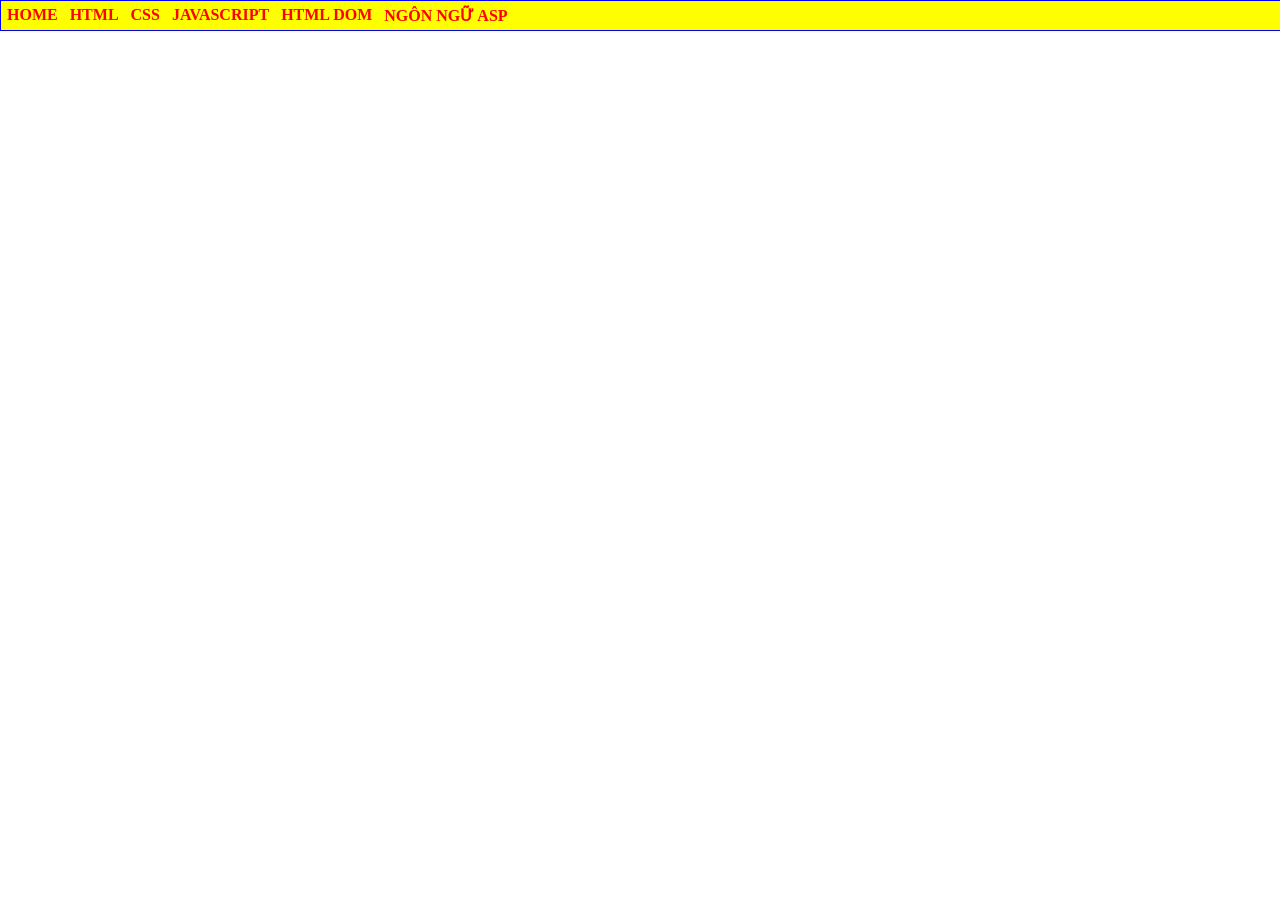
<file: HOME.HTML>
<html>
    <head>
        <title>Huỳnh Châu Như Huyền  - K244161785</title>
        <style type="text/css">
            @import url(CSS/main.css);
        </style>
    </head>
    <body>
        <div id="container">  
            <ul>
                <li> <a href="#">HOME</a></li>
                <li> <a href="#">HTML</a></li>
                <li> 
                    <a href="#">CSS</a>
                    <ul>
                        <li> <a href="#">CSS CĂN BẢN</a></li>
                        <li> <a href="#">GIAO DIỆN VỚI CSS</a></li>
                        <li> <a href="#">CSS NÂNG CAO</a></li>
                    </ul>
                </li>
                <li> 
                    <a href="#">JAVASCRIPT</a>
                    <ul>
                        <li> <a href="#">LESSON 01</a></li>
                        <li> <a href="#">LESSON 02</a></li>
                        <li> <a href="#">LESSON 03</a></li>
                    </ul>
                </li>
                <li> <a href="#">HTML DOM</a></li>
                <li> <a href="#">NGÔN NGỮ ASP</a></li>
            </ul>
        </div>

    </body>
</html>
</file>
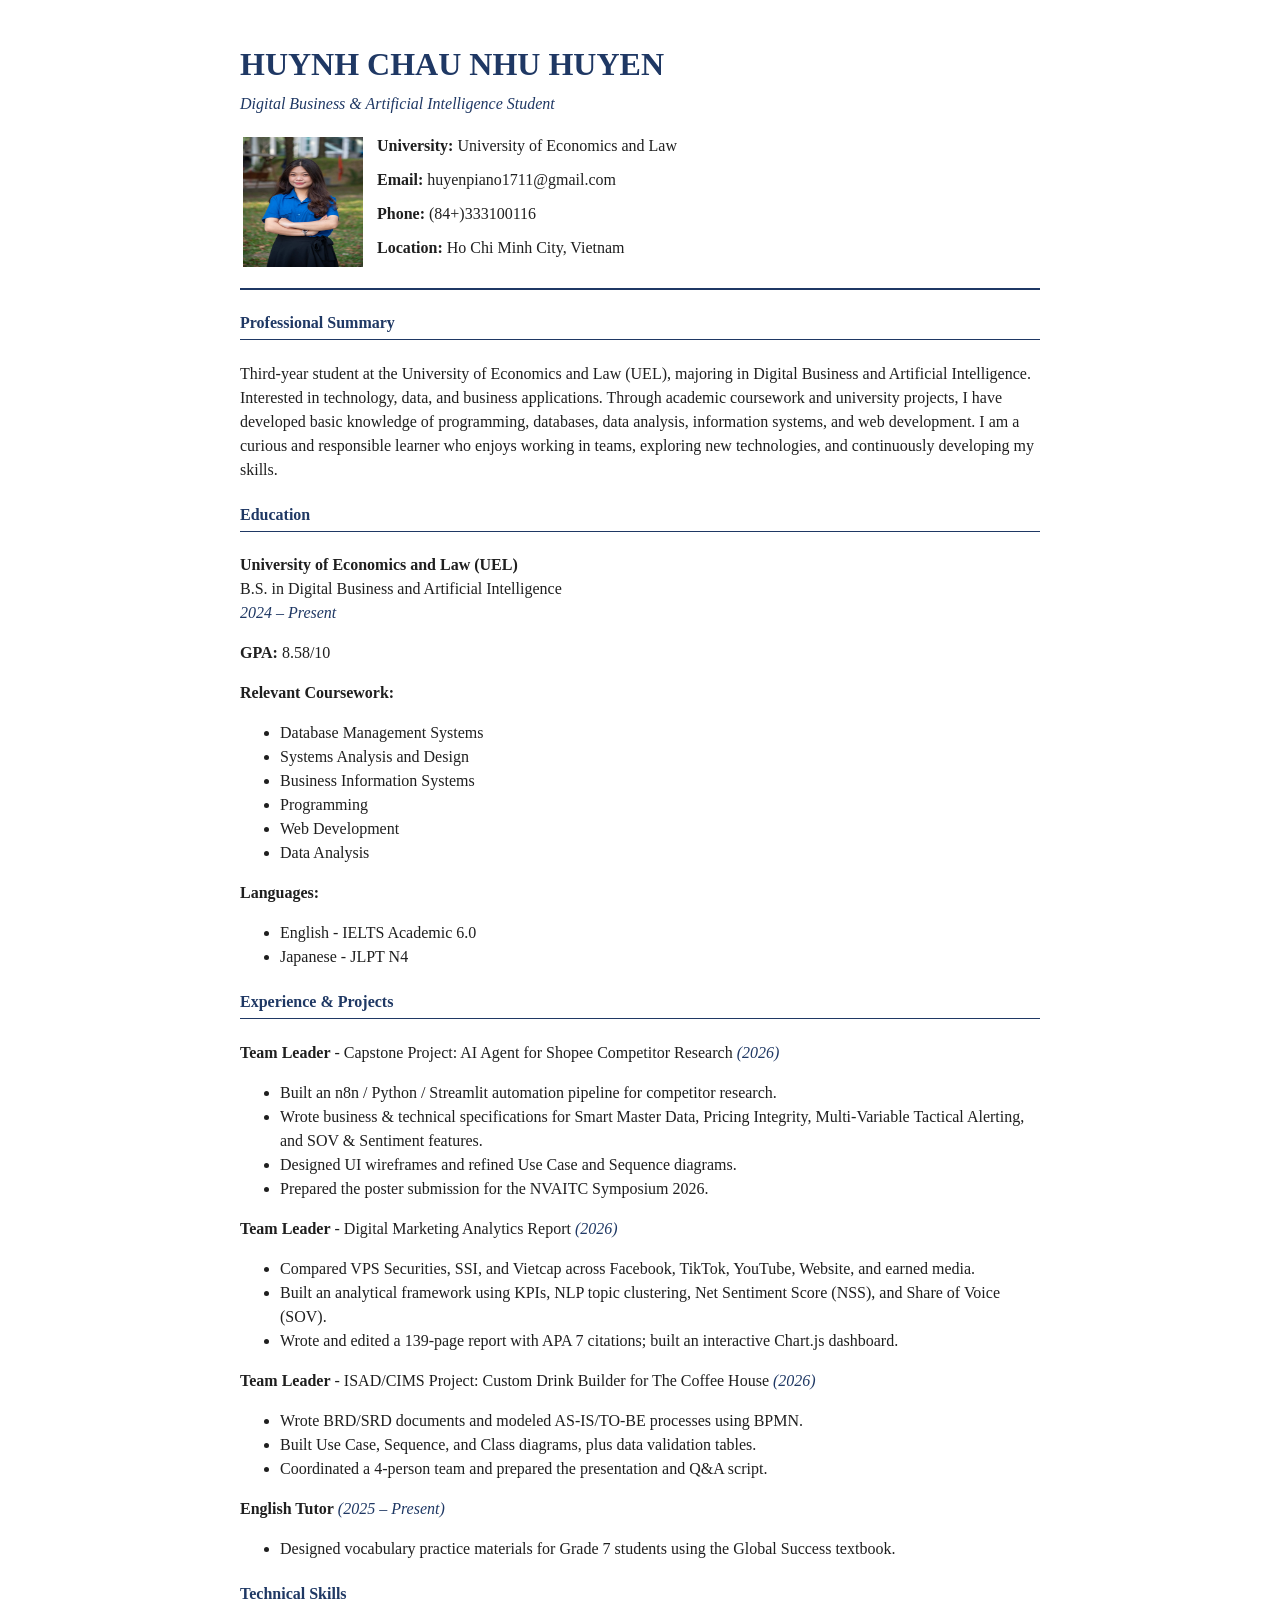
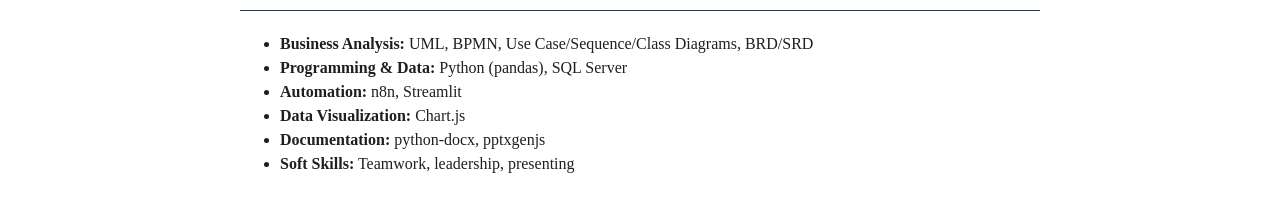
<file: CV/cv.html>
</html>

<html>
<head>
  <title>MY CV</title>
</head>
<body style="font-family: Times New Roman; color:#1f1f1f; max-width:800px; margin:40px auto; line-height:1.5;">

  <h1 style="color:#1f3864; margin-bottom:4px;">HUYNH CHAU NHU HUYEN</h1>
  <p style="color:#1f3864; font-style:italic; margin:0 0 18px;">Digital Business &amp; Artificial Intelligence Student</p>

  <table style="width:100%;">
    <tr>
      <td valign="top" style="width:130px;">
        <img src="anhcv.jpg" alt="Không thấy hình" height="130" width="120" />
      </td>
      <td valign="top">
        <p><b>University:</b> University of Economics and Law</p>
        <p><b>Email:</b> huyenpiano1711@gmail.com</p>
        <p><b>Phone:</b> (84+)333100116</p>
        <p><b>Location:</b> Ho Chi Minh City, Vietnam</p>
      </td>
    </tr>
  </table>

  <hr style="border:none; border-top:2px solid #1f3864; margin:18px 0;" />

  <h4 style="color:#1f3864; border-bottom:1px solid #1f3864; padding-bottom:4px;">Professional Summary</h4>
  <p>
    Third-year student at the University of Economics and Law (UEL), majoring in Digital Business
    and Artificial Intelligence. Interested in technology, data, and business applications. Through
    academic coursework and university projects, I have developed basic knowledge of programming,
    databases, data analysis, information systems, and web development. I am a curious and
    responsible learner who enjoys working in teams, exploring new technologies, and continuously
    developing my skills.
  </p>

  <h4 style="color:#1f3864; border-bottom:1px solid #1f3864; padding-bottom:4px;">Education</h4>
  <p>
    <b>University of Economics and Law (UEL)</b><br />
    B.S. in Digital Business and Artificial Intelligence<br />
    <span style="color:#1f3864; font-style:italic;">2024 – Present</span>
  </p>
  <p><b>GPA:</b> 8.58/10</p>
  <p><b>Relevant Coursework:</b></p>
  <ul>
    <li>Database Management Systems</li>
    <li>Systems Analysis and Design</li>
    <li>Business Information Systems</li>
    <li>Programming</li>
    <li>Web Development</li>
    <li>Data Analysis</li>
  </ul>
  <p><b>Languages:</b></p>
  <ul>
    <li>English - IELTS Academic 6.0</li>
    <li>Japanese - JLPT N4</li>
  </ul>

  <h4 style="color:#1f3864; border-bottom:1px solid #1f3864; padding-bottom:4px;">Experience &amp; Projects</h4>

  <p>
    <b>Team Leader</b> - Capstone Project: AI Agent for Shopee Competitor Research
    <span style="color:#1f3864; font-style:italic;"> (2026)</span>
  </p>
  <ul>
    <li>Built an n8n / Python / Streamlit automation pipeline for competitor research.</li>
    <li>Wrote business &amp; technical specifications for Smart Master Data, Pricing Integrity, Multi-Variable Tactical Alerting, and SOV &amp; Sentiment features.</li>
    <li>Designed UI wireframes and refined Use Case and Sequence diagrams.</li>
    <li>Prepared the poster submission for the NVAITC Symposium 2026.</li>
  </ul>

  <p>
    <b>Team Leader</b> - Digital Marketing Analytics Report
    <span style="color:#1f3864; font-style:italic;"> (2026)</span>
  </p>
  <ul>
    <li>Compared VPS Securities, SSI, and Vietcap across Facebook, TikTok, YouTube, Website, and earned media.</li>
    <li>Built an analytical framework using KPIs, NLP topic clustering, Net Sentiment Score (NSS), and Share of Voice (SOV).</li>
    <li>Wrote and edited a 139-page report with APA 7 citations; built an interactive Chart.js dashboard.</li>
  </ul>

  <p>
    <b>Team Leader</b> - ISAD/CIMS Project: Custom Drink Builder for The Coffee House
    <span style="color:#1f3864; font-style:italic;"> (2026)</span>
  </p>
  <ul>
    <li>Wrote BRD/SRD documents and modeled AS-IS/TO-BE processes using BPMN.</li>
    <li>Built Use Case, Sequence, and Class diagrams, plus data validation tables.</li>
    <li>Coordinated a 4-person team and prepared the presentation and Q&amp;A script.</li>
  </ul>

  <p>
    <b>English Tutor</b>
    <span style="color:#1f3864; font-style:italic;"> (2025 – Present)</span>
  </p>
  <ul>
    <li>Designed vocabulary practice materials for Grade 7 students using the Global Success textbook.</li>
  </ul>

  <h4 style="color:#1f3864; border-bottom:1px solid #1f3864; padding-bottom:4px;">Technical Skills</h4>
  <ul>
    <li><b>Business Analysis:</b> UML, BPMN, Use Case/Sequence/Class Diagrams, BRD/SRD</li>
    <li><b>Programming &amp; Data:</b> Python (pandas), SQL Server</li>
    <li><b>Automation:</b> n8n, Streamlit</li>
    <li><b>Data Visualization:</b> Chart.js</li>
    <li><b>Documentation:</b> python-docx, pptxgenjs</li>
    <li><b>Soft Skills:</b> Teamwork, leadership, presenting</li>
  </ul>

</body>
</html>
</file>
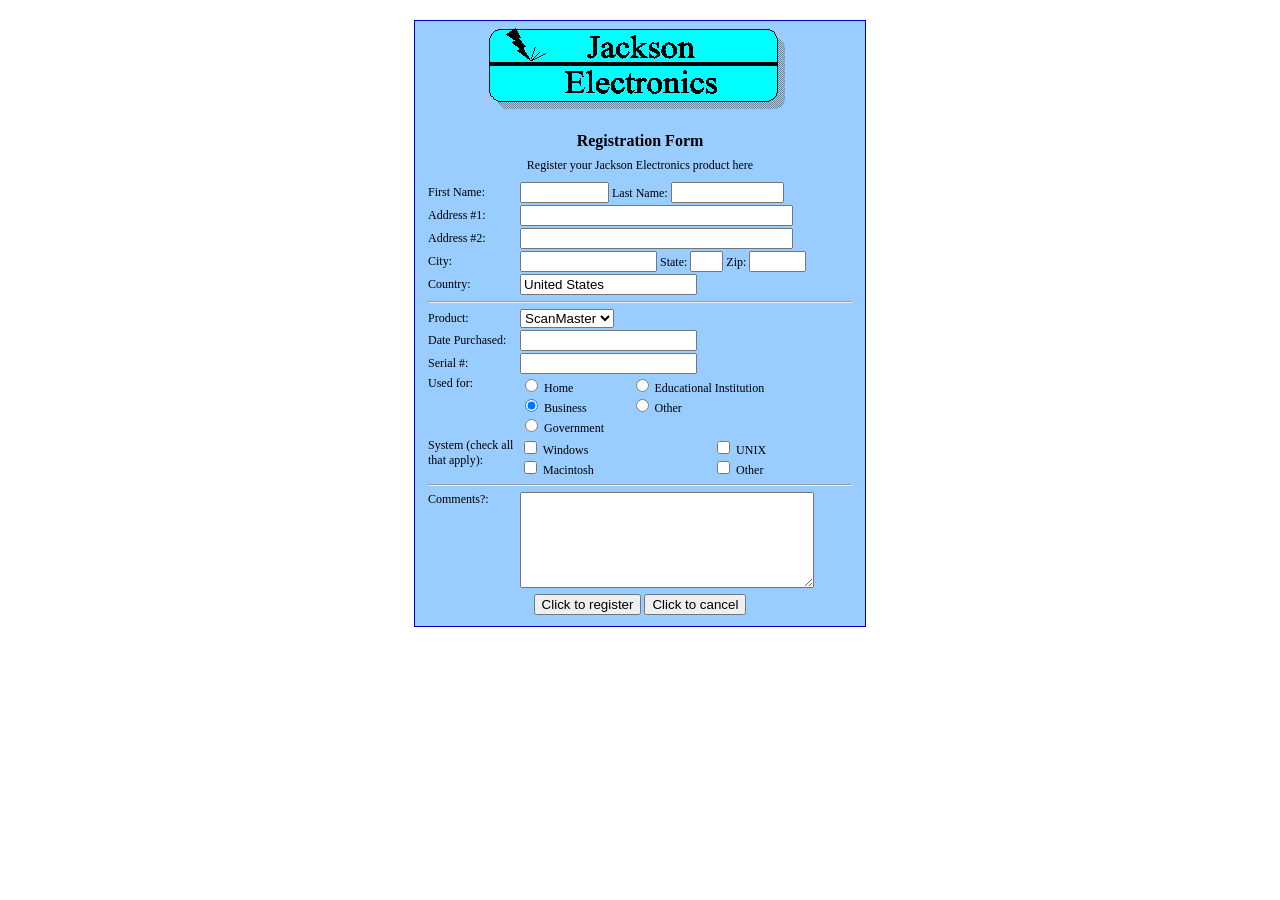
<file: Ex48/Register.html>
<!DOCTYPE html>
<html>
<head>
    <meta charset="UTF-8">
    <title>Register</title>
    <style type="text/css">
        body {
            background-color: #FFFFFF;
            margin: 0;
        }
        #khung {
            width: 450px;
            margin: 20px auto;
            background-color: #99CCFF;
            border: 1px solid #0000CC;
            font-size: 12px;
        }
        #noidung {
            padding: 5px 12px 10px 12px;
        }
        #khung h3 {
            font-size: 16px;
            margin: 12px 0 8px 0;
        }
        #khung p {
            margin: 4px 0 8px 0;
        }
        #khung hr {
            margin: 4px 0;
        }
    </style>
    <script>
        function dangKy() {
            alert("Đăng ký");
        }

        function xoaTrang() {
            var f = document.frmRegister;
            for (var i = 0; i < f.elements.length; i++) {
                var e = f.elements[i];
                if (e.type == "text" || e.type == "textarea") {
                    e.value = "";
                } else if (e.type == "radio" || e.type == "checkbox") {
                    e.checked = false;
                } else if (e.type == "select-one") {
                    e.selectedIndex = 0;
                }
            }
        }
    </script>
</head>
<body>
    <div id="khung">
        <div id="noidung">
            <center>
                <img src="Bai48/hinh/Jackson.gif" alt="Jackson Electronics">

                <h3>Registration Form</h3>
                <p>Register your Jackson Electronics product here</p>
            </center>

            <form name="frmRegister">
                <table cellpadding="1" cellspacing="0" width="100%">
                    <tr>
                        <td width="90">First Name:</td>
                        <td>
                            <input type="text" name="firstname" size="9">
                            Last Name:
                            <input type="text" name="lastname" size="12">
                        </td>
                    </tr>
                    <tr>
                        <td>Address #1:</td>
                        <td><input type="text" name="address1" size="32"></td>
                    </tr>
                    <tr>
                        <td>Address #2:</td>
                        <td><input type="text" name="address2" size="32"></td>
                    </tr>
                    <tr>
                        <td>City:</td>
                        <td>
                            <input type="text" name="city" size="15">
                            State:
                            <input type="text" name="state" size="2">
                            Zip:
                            <input type="text" name="zip" size="5">
                        </td>
                    </tr>
                    <tr>
                        <td>Country:</td>
                        <td><input type="text" name="country" size="20" value="United States"></td>
                    </tr>
                    <tr><td colspan="2"><hr></td></tr>
                    <tr>
                        <td>Product:</td>
                        <td>
                            <select name="product">
                                <option value="ScanMaster" selected>ScanMaster</option>
                                <option value="PhotoPro">PhotoPro</option>
                                <option value="SoundBox">SoundBox</option>
                            </select>
                        </td>
                    </tr>
                    <tr>
                        <td nowrap>Date Purchased:</td>
                        <td><input type="text" name="datepurchased" size="20"></td>
                    </tr>
                    <tr>
                        <td>Serial #:</td>
                        <td><input type="text" name="serial" size="20"></td>
                    </tr>
                    <tr>
                        <td valign="top">Used for:</td>
                        <td>
                            <table cellpadding="0" cellspacing="0" width="100%">
                                <tr>
                                    <td><input type="radio" name="usedfor" value="Home"> Home</td>
                                    <td><input type="radio" name="usedfor" value="Educational"> Educational Institution</td>
                                </tr>
                                <tr>
                                    <td><input type="radio" name="usedfor" value="Business" checked> Business</td>
                                    <td><input type="radio" name="usedfor" value="Other"> Other</td>
                                </tr>
                                <tr>
                                    <td colspan="2"><input type="radio" name="usedfor" value="Government"> Government</td>
                                </tr>
                            </table>
                        </td>
                    </tr>
                    <tr>
                        <td valign="top">System (check all that apply):</td>
                        <td>
                            <table cellpadding="0" cellspacing="0" width="100%">
                                <tr>
                                    <td><input type="checkbox" name="windows"> Windows</td>
                                    <td><input type="checkbox" name="unix"> UNIX</td>
                                </tr>
                                <tr>
                                    <td><input type="checkbox" name="macintosh"> Macintosh</td>
                                    <td><input type="checkbox" name="othersys"> Other</td>
                                </tr>
                            </table>
                        </td>
                    </tr>
                    <tr><td colspan="2"><hr></td></tr>
                    <tr>
                        <td valign="top">Comments?:</td>
                        <td><textarea name="comments" rows="6" cols="34"></textarea></td>
                    </tr>
                    <tr>
                        <td colspan="2" align="center">
                            <input type="button" value="Click to register" onclick="dangKy()">
                            <input type="button" value="Click to cancel" onclick="xoaTrang()">
                        </td>
                    </tr>
                </table>
            </form>
        </div>
    </div>
</body>
</html>
</file>
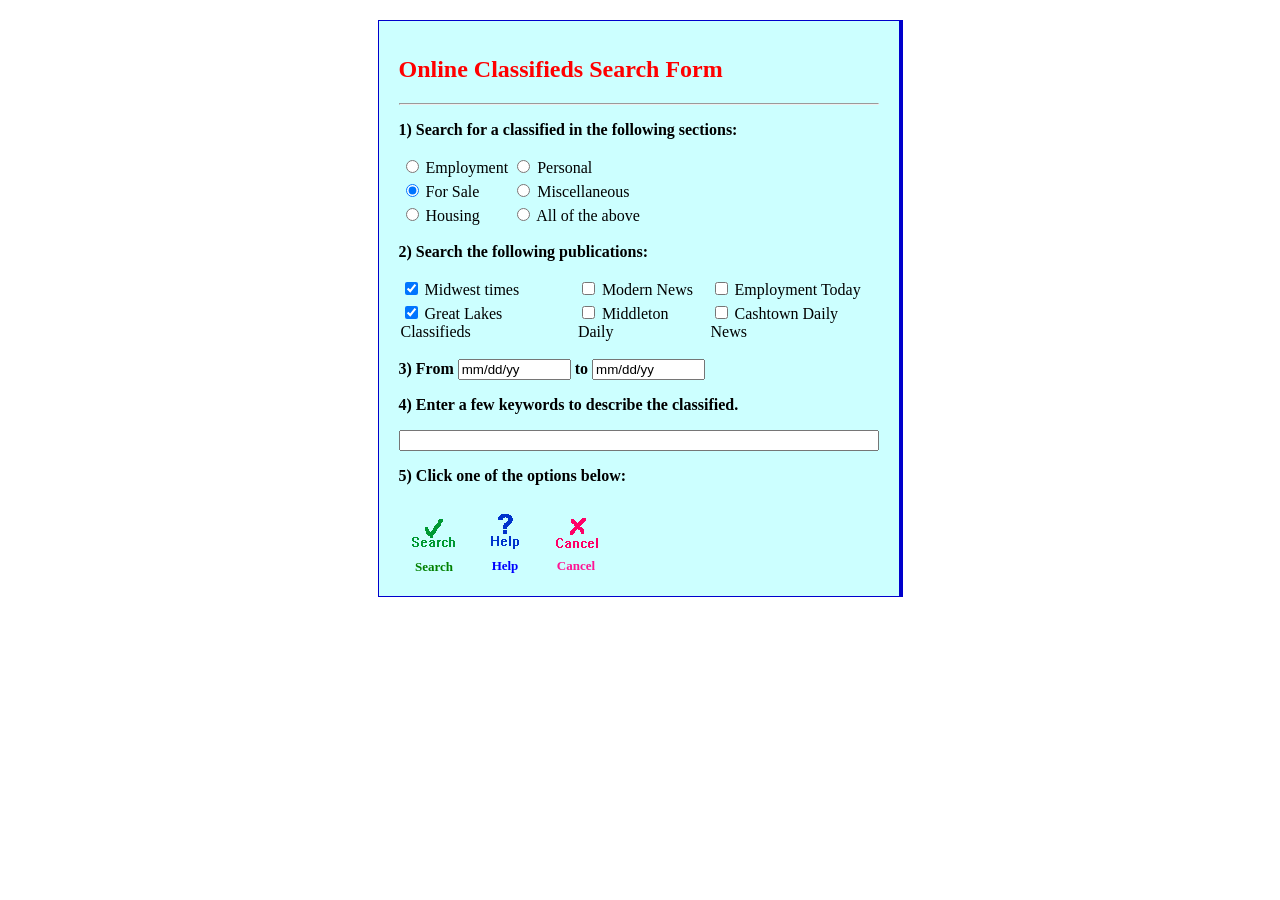
<file: Ex49/Classsifield.html>
<!DOCTYPE html>
<html>
<head>
    <meta charset="UTF-8">
    <title>Online Classifieds Search Form</title>
    <style type="text/css">
        body { background-color: #FFFFFF; margin: 0; }
        #khung {
            width: 480px;
            margin: 20px auto;
            padding: 15px 20px;
            background-color: #CCFFFF;
            border: 1px solid #0000CC;
            border-right: 4px solid #0000CC;
        }
        #khung input.rong { width: 100%; box-sizing: border-box; }
    </style>
    <script>
        function timKiem() {
            alert("Search");
        }

        function troGiup() {
            var w = window.open("", "help", "width=420,height=260");
            w.document.write("<meta charset='UTF-8'><title>Help</title>"
                + "<h3>Hướng dẫn sử dụng</h3><ul>"
                + "<li>Chọn một mục ở phần 1 để tìm theo chuyên mục.</li>"
                + "<li>Tick vào các báo cần tìm ở phần 2.</li>"
                + "<li>Nhập khoảng ngày và từ khóa, rồi bấm Search.</li>"
                + "<li>Bấm Cancel để xóa toàn bộ dữ liệu đã nhập.</li>"
                + "</ul>");
            w.document.close();
        }

        function xoaTrang() {
            var f = document.frmClassified;
            for (var i = 0; i < f.elements.length; i++) {
                var e = f.elements[i];
                if (e.type == "text") {
                    e.value = "";
                } else if (e.type == "radio" || e.type == "checkbox") {
                    e.checked = false;
                }
            }
        }
    </script>
</head>
<body>
    <div id="khung">
        <form name="frmClassified">
            <h2><font color="red">Online Classifieds Search Form</font></h2>
            <hr>

            <p><b>1) Search for a classified in the following sections:</b></p>
            <table cellpadding="2" cellspacing="0">
                <tr>
                    <td><input type="radio" name="section" value="Employment"> Employment</td>
                    <td><input type="radio" name="section" value="Personal"> Personal</td>
                </tr>
                <tr>
                    <td><input type="radio" name="section" value="ForSale" checked> For Sale</td>
                    <td><input type="radio" name="section" value="Miscellaneous"> Miscellaneous</td>
                </tr>
                <tr>
                    <td><input type="radio" name="section" value="Housing"> Housing</td>
                    <td><input type="radio" name="section" value="All"> All of the above</td>
                </tr>
            </table>

            <p><b>2) Search the following publications:</b></p>
            <table cellpadding="2" cellspacing="0">
                <tr>
                    <td><input type="checkbox" name="midwest" checked> Midwest times</td>
                    <td><input type="checkbox" name="modern"> Modern News</td>
                    <td><input type="checkbox" name="employmenttoday"> Employment Today</td>
                </tr>
                <tr>
                    <td><input type="checkbox" name="greatlakes" checked> Great Lakes Classifieds</td>
                    <td><input type="checkbox" name="middleton"> Middleton Daily</td>
                    <td><input type="checkbox" name="cashtown"> Cashtown Daily News</td>
                </tr>
            </table>

            <p><b>3) From</b>
                <input type="text" name="fromdate" size="12" value="mm/dd/yy">
                <b>to</b>
                <input type="text" name="todate" size="12" value="mm/dd/yy">
            </p>

            <p><b>4) Enter a few keywords to describe the classified.</b></p>
            <input type="text" name="keywords" class="rong">

            <p><b>5) Click one of the options below:</b></p>
            <table cellpadding="6" cellspacing="0">
                <tr>
                    <td align="center">
                        <img src="Bai49/Search.gif" alt="Search" onclick="timKiem()" style="cursor:pointer"><br>
                        <font color="green" size="2"><b>Search</b></font>
                    </td>
                    <td align="center">
                        <img src="Bai49/Help.gif" alt="Help" onclick="troGiup()" style="cursor:pointer"><br>
                        <font color="blue" size="2"><b>Help</b></font>
                    </td>
                    <td align="center">
                        <img src="Bai49/Cancel.gif" alt="Cancel" onclick="xoaTrang()" style="cursor:pointer"><br>
                        <font color="deeppink" size="2"><b>Cancel</b></font>
                    </td>
                </tr>
            </table>
        </form>
    </div>
</body>
</html>
</file>
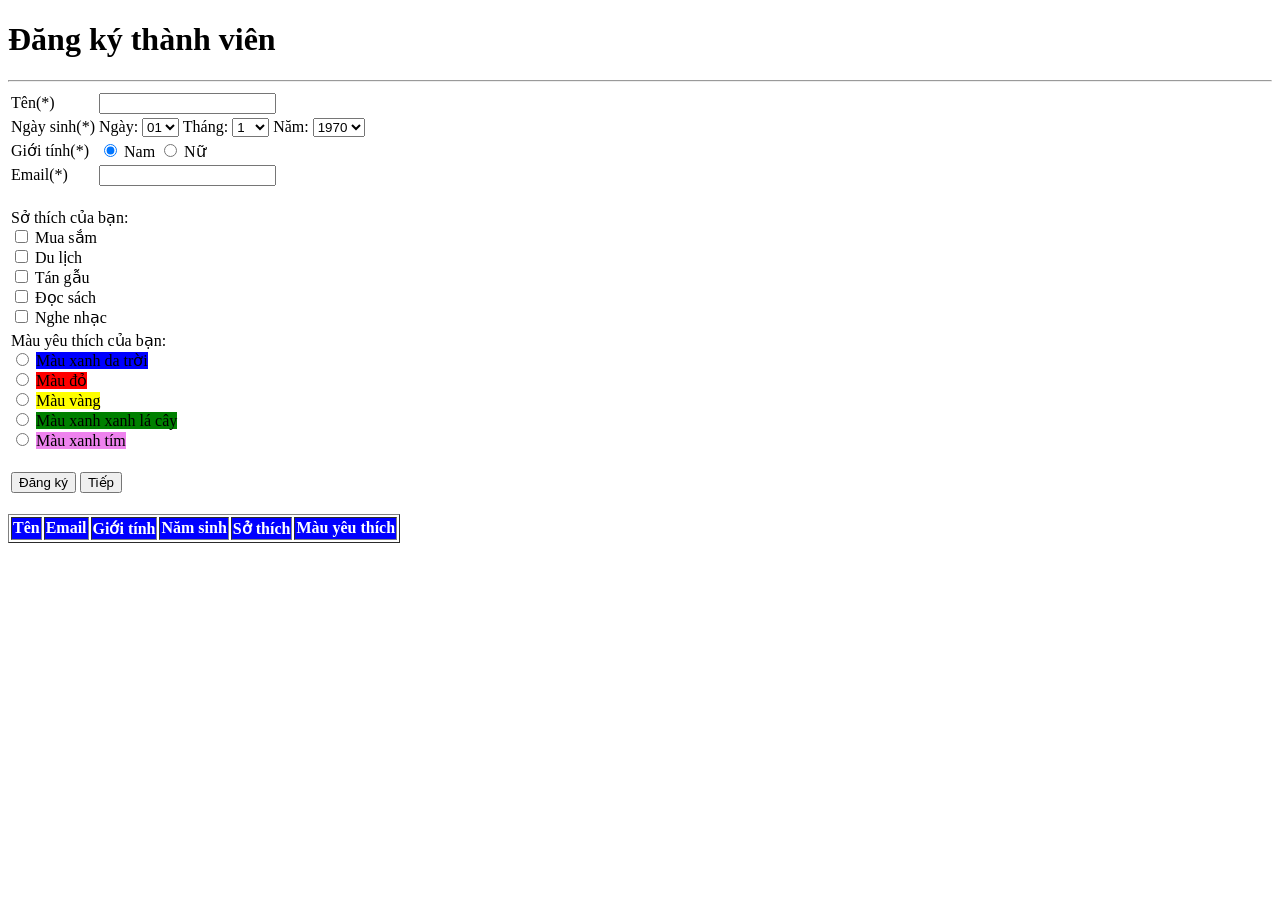
<file: Ex63/main.html>
<!DOCTYPE html>
<html lang="vi">
<head>
    <meta charset="UTF-8">
    <title>Đăng ký thành viên</title>
    <script>
        function napNgayThangNam() {
            var cbNgay = document.getElementById("cbNgay");
            for (var i = 1; i <= 31; i++) {
                var op = document.createElement("option");
                if (i < 10) {
                    op.innerHTML = "0" + i;
                } else {
                    op.innerHTML = i;
                }
                op.value = i;
                cbNgay.appendChild(op);
            }

            var cbThang = document.getElementById("cbThang");
            for (var i = 1; i <= 12; i++) {
                var op = document.createElement("option");
                op.innerHTML = i;
                op.value = i;
                cbThang.appendChild(op);
            }

            var cbNam = document.getElementById("cbNam");
            for (var i = 1970; i <= 2010; i++) {
                var op = document.createElement("option");
                op.innerHTML = i;
                op.value = i;
                cbNam.appendChild(op);
            }
        }

        function taoTd(noiDung) {
            var td = document.createElement("td");
            td.innerHTML = noiDung;
            return td;
        }

        function dangKy() {
            // 1. Lấy và kiểm tra Tên
            var ten = frm.txtTen.value.trim();
            if (ten == "") {
                alert("Tên không được bỏ trống");
                frm.txtTen.focus();
                return;
            }

            // 2. Kiểm tra Email
            var email = frm.txtEmail.value.trim();
            var mau = /^[^\s@]+@[^\s@]+\.[^\s@]+$/;
            if (!mau.test(email)) {
                alert("Email không hợp lệ");
                frm.txtEmail.focus();
                return;
            }

            // 3. Ngày sinh
            var ngaySinh = frm.cbNgay.value + "/" + frm.cbThang.value + "/" + frm.cbNam.value;

            // 4. Giới tính (radio)
            var gioiTinh = "";
            for (var i = 0; i < frm.rdoGioiTinh.length; i++) {
                if (frm.rdoGioiTinh[i].checked) {
                    gioiTinh = frm.rdoGioiTinh[i].value;
                }
            }

            // 5. Sở thích (checkbox)
            var soThich = "";
            for (var i = 0; i < frm.chkSoThich.length; i++) {
                if (frm.chkSoThich[i].checked) {
                    if (soThich != "") {
                        soThich = soThich + ", ";
                    }
                    soThich = soThich + frm.chkSoThich[i].value;
                }
            }

            // 6. Màu yêu thích (radio)
            var mauThich = "";
            for (var i = 0; i < frm.rdoMau.length; i++) {
                if (frm.rdoMau[i].checked) {
                    mauThich = frm.rdoMau[i].value;
                }
            }

            // 7. Tạo hàng mới đưa vào bảng
            var tbody = document.getElementById("tbThanhVien");
            var tr = document.createElement("tr");
            tr.appendChild(taoTd(ten));
            tr.appendChild(taoTd(email));
            tr.appendChild(taoTd(gioiTinh));
            tr.appendChild(taoTd(ngaySinh));
            tr.appendChild(taoTd(soThich));
            tr.appendChild(taoTd(mauThich));

            tr.onmouseover = function () {
                tr.style.backgroundColor = "yellow";
            };
            tr.onmouseout = function () {
                tr.style.backgroundColor = "white";
            };

            tbody.appendChild(tr);
        }

        function tiep() {
            frm.txtTen.value = "";
            frm.txtEmail.value = "";
            frm.cbNgay.selectedIndex = 0;
            frm.cbThang.selectedIndex = 0;
            frm.cbNam.selectedIndex = 0;
            frm.rdoGioiTinh[0].checked = true;
            for (var i = 0; i < frm.chkSoThich.length; i++) {
                frm.chkSoThich[i].checked = false;
            }
            for (var i = 0; i < frm.rdoMau.length; i++) {
                frm.rdoMau[i].checked = false;
            }
            frm.txtTen.focus();
        }
    </script>
</head>
<body onload="napNgayThangNam()">
    <h1>Đăng ký thành viên</h1>
    <hr>
    <form id="frm" name="frm">
        <table>
            <tr>
                <td>Tên(*)</td>
                <td><input type="text" name="txtTen" id="txtTen"></td>
            </tr>
            <tr>
                <td>Ngày sinh(*)</td>
                <td>
                    Ngày: <select name="cbNgay" id="cbNgay"></select>
                    Tháng: <select name="cbThang" id="cbThang"></select>
                    Năm: <select name="cbNam" id="cbNam"></select>
                </td>
            </tr>
            <tr>
                <td>Giới tính(*)</td>
                <td>
                    <input type="radio" name="rdoGioiTinh" value="Nam" checked> Nam
                    <input type="radio" name="rdoGioiTinh" value="Nữ"> Nữ
                </td>
            </tr>
            <tr>
                <td>Email(*)</td>
                <td><input type="text" name="txtEmail" id="txtEmail"></td>
            </tr>
            <tr>
                <td colspan="2">
                    <br>
                    Sở thích của bạn:<br>
                    <input type="checkbox" name="chkSoThich" value="Mua sắm"> Mua sắm<br>
                    <input type="checkbox" name="chkSoThich" value="Du lịch"> Du lịch<br>
                    <input type="checkbox" name="chkSoThich" value="Tán gẫu"> Tán gẫu<br>
                    <input type="checkbox" name="chkSoThich" value="Đọc sách"> Đọc sách<br>
                    <input type="checkbox" name="chkSoThich" value="Nghe nhạc"> Nghe nhạc
                </td>
            </tr>
            <tr>
                <td colspan="2">
                    Màu yêu thích của bạn:<br>
                    <input type="radio" name="rdoMau" value="Màu xanh da trời">
                    <span style="background-color: blue;">Màu xanh da trời</span><br>
                    <input type="radio" name="rdoMau" value="Màu đỏ">
                    <span style="background-color: red;">Màu đỏ</span><br>
                    <input type="radio" name="rdoMau" value="Màu vàng">
                    <span style="background-color: yellow;">Màu vàng</span><br>
                    <input type="radio" name="rdoMau" value="Màu xanh lá cây">
                    <span style="background-color: green;">Màu xanh xanh lá cây</span><br>
                    <input type="radio" name="rdoMau" value="Màu xanh tím">
                    <span style="background-color: violet;">Màu xanh tím</span>
                </td>
            </tr>
            <tr>
                <td colspan="2">
                    <br>
                    <input type="button" value="Đăng ký" onclick="dangKy()">
                    <input type="button" value="Tiếp" onclick="tiep()">
                </td>
            </tr>
        </table>
    </form>

    <br>
    <table border="1">
        <thead style="background-color: blue; color: white;">
            <tr>
                <th>Tên</th>
                <th>Email</th>
                <th>Giới tính</th>
                <th>Năm sinh</th>
                <th>Sở thích</th>
                <th>Màu yêu thích</th>
            </tr>
        </thead>
        <tbody id="tbThanhVien">
        </tbody>
    </table>
</body>
</html>
</file>
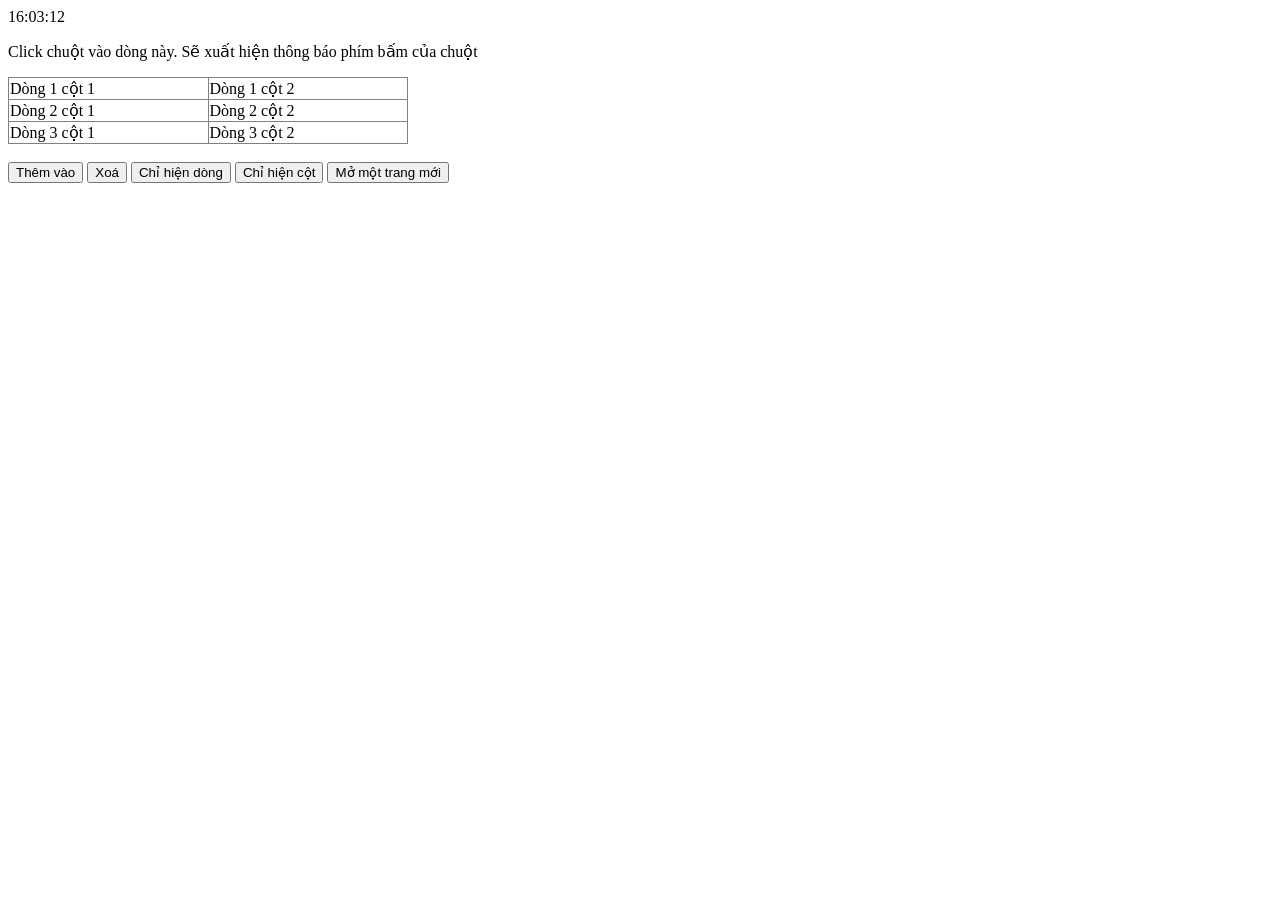
<file: Ex64/main.html>
<!DOCTYPE html>
<html lang="vi">
<head>
    <meta charset="UTF-8">
    <title>Dynamic Table</title>
    <script>
        // 1. Đồng hồ
        function hienGio() {
            var d = new Date();
            var gio = d.getHours();
            var phut = d.getMinutes();
            var giay = d.getSeconds();
            if (gio < 10) gio = "0" + gio;
            if (phut < 10) phut = "0" + phut;
            if (giay < 10) giay = "0" + giay;
            document.getElementById("divGio").innerHTML = gio + ":" + phut + ":" + giay;
        }

        // 2. Click chuột vào dòng chữ
        function xuLyChuot(e) {
            if (e.button == 0) {
                alert("Bạn vừa bấm chuột trái");
            } else if (e.button == 2) {
                alert("Bạn vừa bấm chuột phải");
            }
        }

        // 3. Gắn sự kiện click tô đỏ / bỏ tô đỏ cho 1 dòng
        function ganSuKien(tr) {
            tr.onclick = function () {
                if (tr.style.backgroundColor == "red") {
                    tr.style.backgroundColor = "";
                } else {
                    tr.style.backgroundColor = "red";
                }
            };
        }

        // Gắn sự kiện cho các dòng có sẵn khi load trang
        function khoiTao() {
            hienGio();
            setInterval(hienGio, 1000);
            var tbody = document.getElementById("tbDuLieu");
            for (var i = 0; i < tbody.rows.length; i++) {
                ganSuKien(tbody.rows[i]);
            }
        }

        // 4. Thêm vào: chèn 1 TR vào đầu bảng
        function themDong() {
            var tbody = document.getElementById("tbDuLieu");
            var tr = document.createElement("tr");
            for (var i = 0; i < 2; i++) {
                var td = document.createElement("td");
                td.innerHTML = "Thêm dòng mới ở đây";
                tr.appendChild(td);
            }
            ganSuKien(tr);
            tbody.insertBefore(tr, tbody.firstChild);
        }

        // 5. Xóa: dòng nào nền đỏ thì xóa hết
        function xoaDong() {
            var tbody = document.getElementById("tbDuLieu");
            for (var i = tbody.rows.length - 1; i >= 0; i--) {
                if (tbody.rows[i].style.backgroundColor == "red") {
                    tbody.removeChild(tbody.rows[i]);
                }
            }
        }

        // 6. Chỉ hiển thị dòng
        function chiHienDong() {
            var tbody = document.getElementById("tbDuLieu");
            alert("Số dòng của bảng: " + tbody.rows.length);
        }

        // 7. Chỉ hiển thị cột
        function chiHienCot() {
            var tbody = document.getElementById("tbDuLieu");
            if (tbody.rows.length == 0) {
                alert("Bảng chưa có dòng nào");
            } else {
                alert("Số cột của bảng: " + tbody.rows[0].cells.length);
            }
        }

        // 8. Mở một trang mới
        function moTrangMoi() {
            window.open("https://tranduythanh.com");
        }
    </script>
</head>
<body onload="khoiTao()">
    <div id="divGio"></div>
    <p onmousedown="xuLyChuot(event)">
        Click chuột vào dòng này. Sẽ xuất hiện thông báo phím bấm của chuột
    </p>

    <table border="1" style="border-collapse: collapse; width: 400px;">
        <tbody id="tbDuLieu">
            <tr>
                <td>Dòng 1 cột 1</td>
                <td>Dòng 1 cột 2</td>
            </tr>
            <tr>
                <td>Dòng 2 cột 1</td>
                <td>Dòng 2 cột 2</td>
            </tr>
            <tr>
                <td>Dòng 3 cột 1</td>
                <td>Dòng 3 cột 2</td>
            </tr>
        </tbody>
    </table>
    <br>
    <input type="button" value="Thêm vào" onclick="themDong()">
    <input type="button" value="Xoá" onclick="xoaDong()">
    <input type="button" value="Chỉ hiện dòng" onclick="chiHienDong()">
    <input type="button" value="Chỉ hiện cột" onclick="chiHienCot()">
    <input type="button" value="Mở một trang mới" onclick="moTrangMoi()">
</body>
</html>
</file>
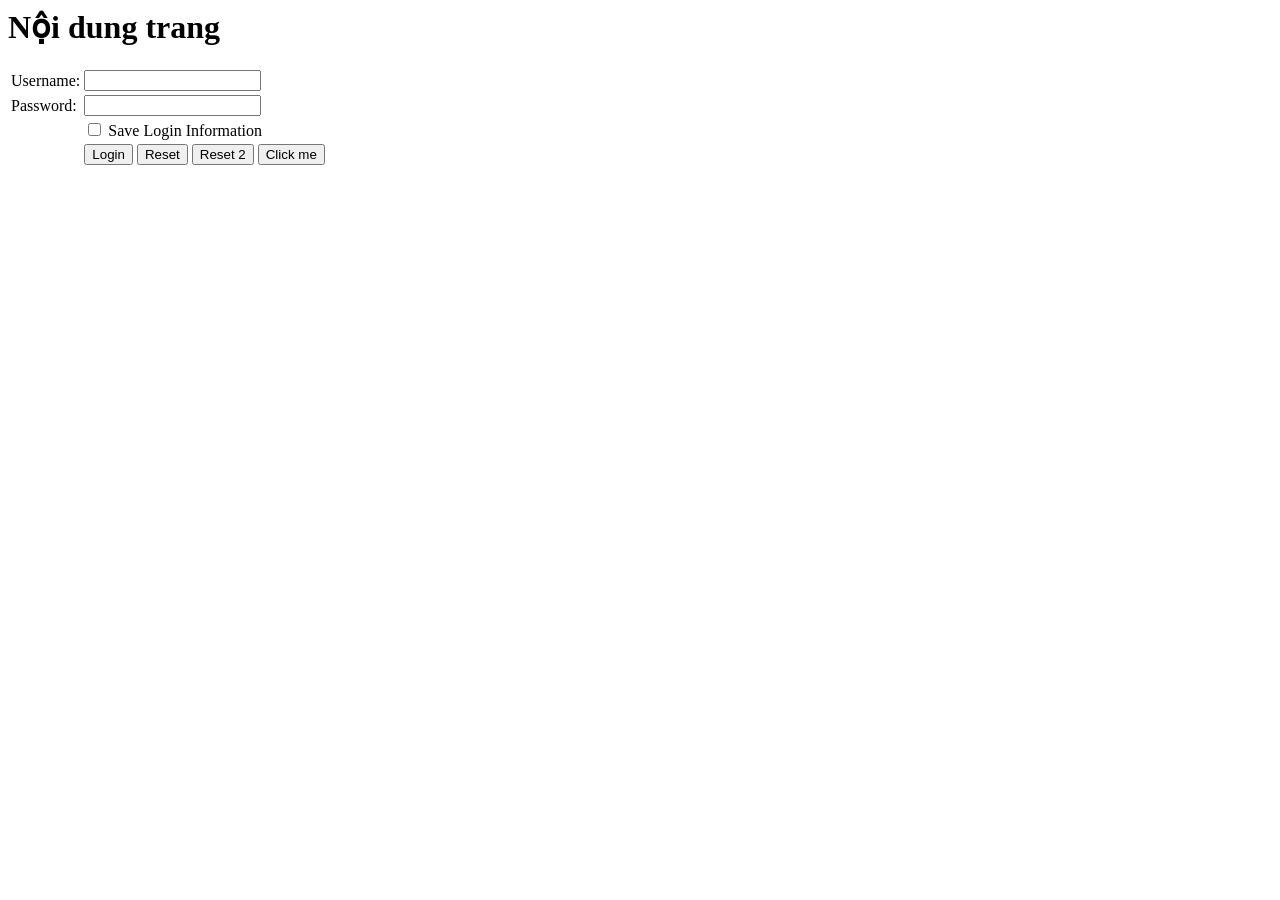
<file: LearnForm/login.html>
<html>
<head>
    <meta charset="UTF-8">
    <title>Login System</title>
</head>
<body>
    <h1>Nội dung trang</h1>
    <form action="http://tranduythanh.com/process.html" method="get">
        <table>
            <tr>
                <td><label for="username">Username:</label></td>
                <td><input type="text" name="username" id="username"></td>
            </tr>
            <tr>
                <td><label for="password">Password:</label></td>
                <td><input type="password" name="password" id="password"></td>
            </tr>
            <tr>
                <td>&nbsp;</td>
                <td>
                    <input type="checkbox" name="saveinfor" id="saveinfor">
                    <label for="saveinfor">Save Login Information</label>
                </td>
            </tr>
            <tr>
                <td>&nbsp;</td>
                <td>
                <input type="submit" value="Login">
                <input type="reset" value="Reset">
                <button type ="reset">Reset 2</button>
                <button type ="button" onclick ="this.style.color='red'">Click me</button>
                </td>
            </tr>
        </table>
    </form>
</body>
</html>
</file>
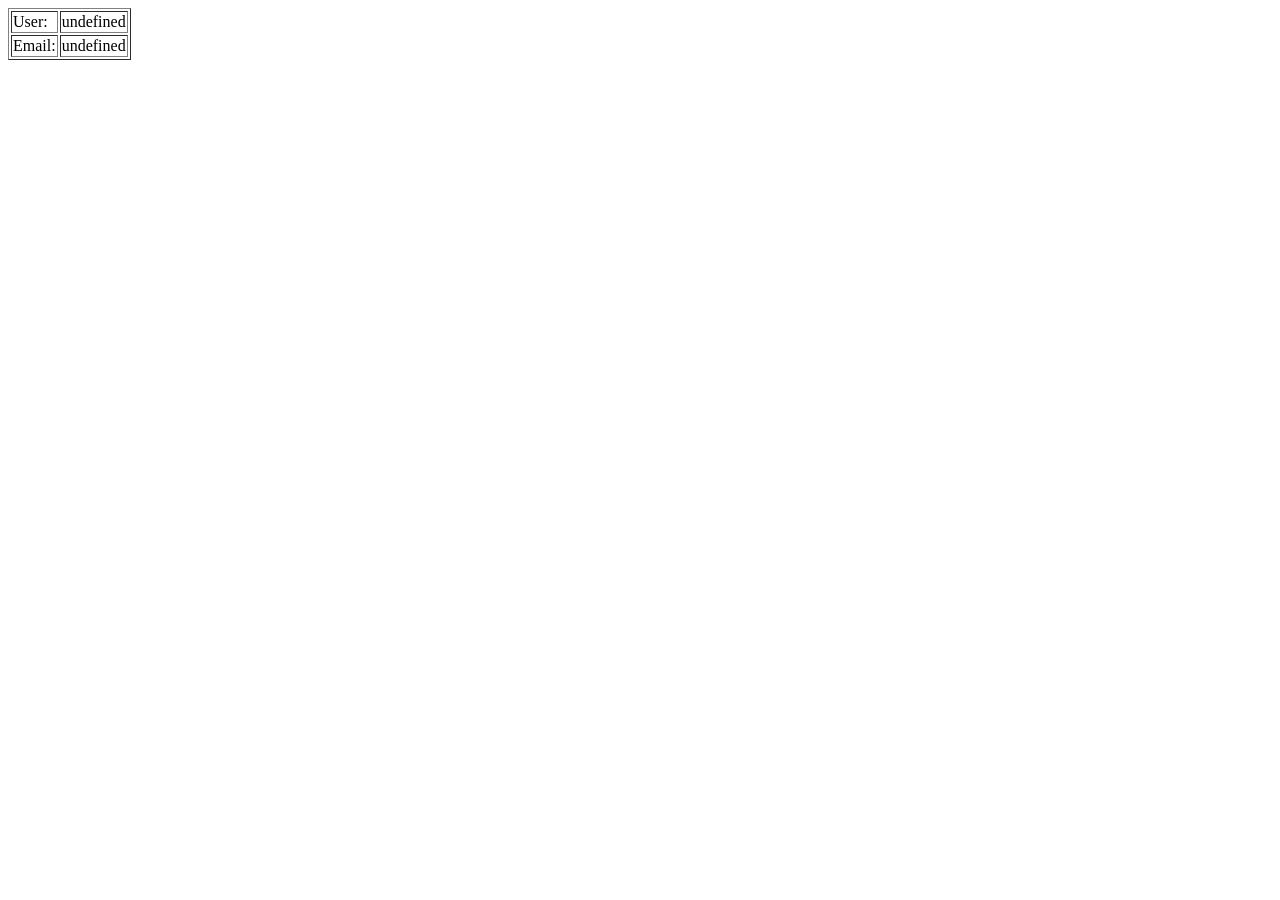
<file: LearnForm/ServerGet.html>
<html>
    <head>
        <meta charset="utf-8" />
        <title>Trang nhan du lieu</title>
        <script>
            function getUrlVars() {
                var vars = {};
                var parts = window.location.href.replace(/[?&]+([^=&]+)=([^&]*)/gi,
                    function (m, key, value) {
                        vars[key] = value;
                    });
                return vars;
            }
            var ten = unescape(getUrlVars()["txtten"]);
            var email = unescape(getUrlVars()["txtemail"]);
        </script>
    </head>
    <body>
    <form>
        <table border="1">
            <tr>
                <td>User:</td>
                <td id="iduser"></td>
            </tr>
            <tr>
                <td>Email:</td>
                <td id="idemail"></td>
            </tr>
        </table>
    </form>
    <script>
        document.getElementById("iduser").innerHTML = ten
        document.getElementById("idemail").innerHTML = email
    </script>
    </body>
</html>
</file>
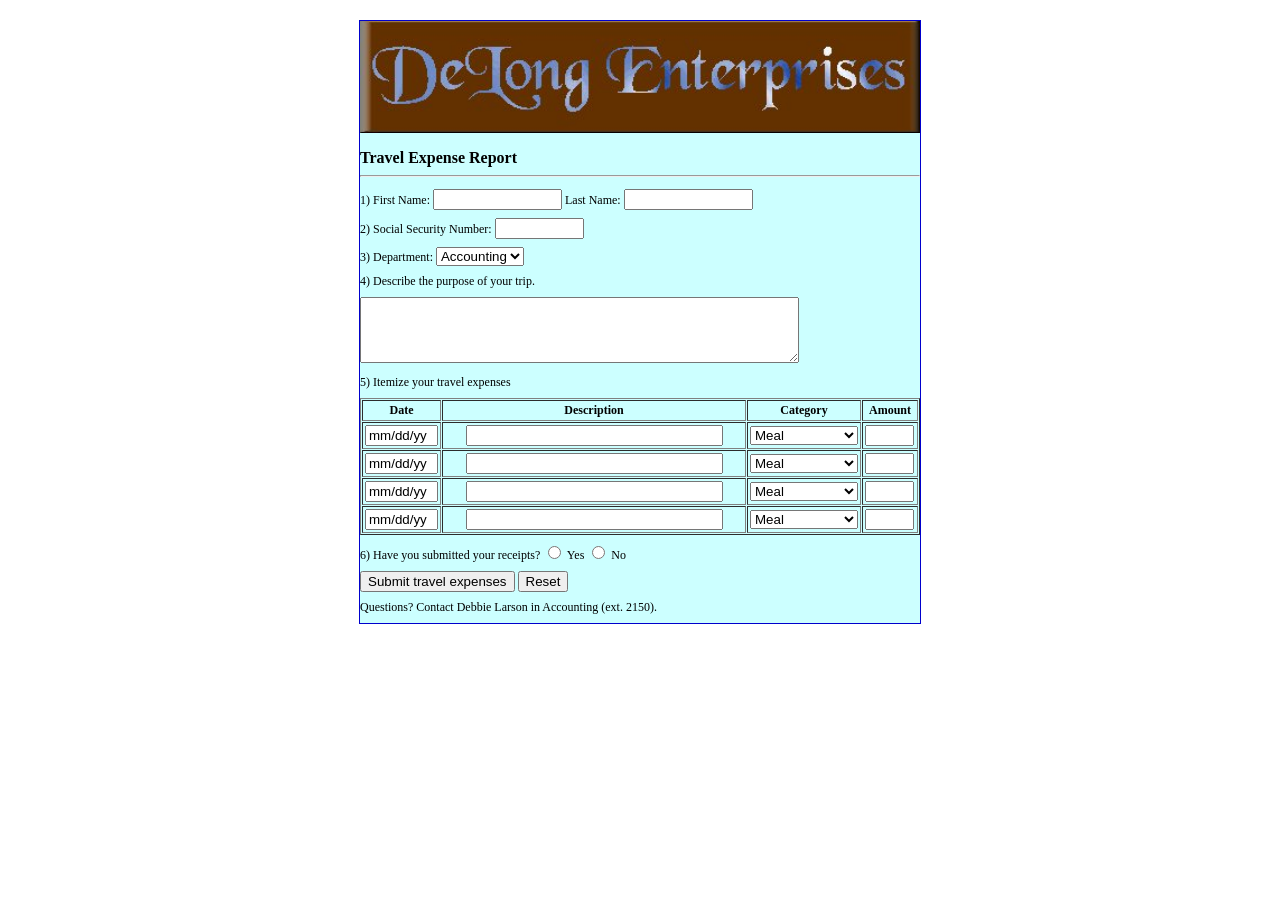
<file: Ex50/Bai50/TravelExpense.html>
<!DOCTYPE html>
<html>
<head>
    <meta charset="UTF-8">
    <title>Travel Expense Report</title>
    <style type="text/css">
        body { background-color: #FFFFFF; margin: 0; }
       #khung {
        width: 560px;
        margin: 20px auto;
        background-color: #CCFFFF;
        border: 1px solid #0000CC;
        font-size: 12px;
}
        }
        #noidung { padding: 8px 14px 12px 14px; }
        #khung h3 { font-size: 16px; margin: 12px 0 8px 0; }
        #khung hr { margin: 6px 0 12px 0; }
        #khung p { margin: 8px 0; }
        #khung th { background-color: #CCFFFF; font-size: 12px; }
    </style>
    <script>
        function guiChiPhi() {
            alert("Submit");
        }
    </script>
</head>
<body>
    <div id="khung">
        <div id="noidung">
            <img src="DeLong.jpg" alt="DeLong Enterprises" width="100%">

            <h3>Travel Expense Report</h3>
            <hr>

            <form name="frmExpense">
                <p>1) First Name:
                    <input type="text" name="firstname" size="14">
                    Last Name:
                    <input type="text" name="lastname" size="14">
                </p>

                <p>2) Social Security Number:
                    <input type="text" name="ssn" size="9">
                </p>

                <p>3) Department:
                    <select name="department">
                        <option value="Accounting" selected>Accounting</option>
                        <option value="Marketing">Marketing</option>
                        <option value="Sales">Sales</option>
                        <option value="IT">IT</option>
                    </select>
                </p>

                <p>4) Describe the purpose of your trip.</p>
                <textarea name="purpose" rows="4" cols="52"></textarea>

                <p>5) Itemize your travel expenses</p>
                <table border="1" cellpadding="2" cellspacing="1" width="100%">
                    <tr>
                        <th width="60">Date</th>
                        <th>Description</th>
                        <th width="90">Category</th>
                        <th width="50">Amount</th>
                    </tr>
                    <tr>
                        <td><input type="text" name="date1" size="7" value="mm/dd/yy"></td>
                        <td align="center"><input type="text" name="desc1" size="30"></td>
                        <td>
                            <select name="cat1">
                                <option value="Meal" selected>Meal</option>
                                <option value="Lodging">Lodging</option>
                                <option value="Transportation">Transportation</option>
                                <option value="Other">Other</option>
                            </select>
                        </td>
                        <td><input type="text" name="amount1" size="4"></td>
                    </tr>
                    <tr>
                        <td><input type="text" name="date2" size="7" value="mm/dd/yy"></td>
                        <td align="center"><input type="text" name="desc2" size="30"></td>
                        <td>
                            <select name="cat2">
                                <option value="Meal" selected>Meal</option>
                                <option value="Lodging">Lodging</option>
                                <option value="Transportation">Transportation</option>
                                <option value="Other">Other</option>
                            </select>
                        </td>
                        <td><input type="text" name="amount2" size="4"></td>
                    </tr>
                    <tr>
                        <td><input type="text" name="date3" size="7" value="mm/dd/yy"></td>
                        <td align="center"><input type="text" name="desc3" size="30"></td>
                        <td>
                            <select name="cat3">
                                <option value="Meal" selected>Meal</option>
                                <option value="Lodging">Lodging</option>
                                <option value="Transportation">Transportation</option>
                                <option value="Other">Other</option>
                            </select>
                        </td>
                        <td><input type="text" name="amount3" size="4"></td>
                    </tr>
                    <tr>
                        <td><input type="text" name="date4" size="7" value="mm/dd/yy"></td>
                        <td align="center"><input type="text" name="desc4" size="30"></td>
                        <td>
                            <select name="cat4">
                                <option value="Meal" selected>Meal</option>
                                <option value="Lodging">Lodging</option>
                                <option value="Transportation">Transportation</option>
                                <option value="Other">Other</option>
                            </select>
                        </td>
                        <td><input type="text" name="amount4" size="4"></td>
                    </tr>
                </table>

                <p>6) Have you submitted your receipts?
                    <input type="radio" name="receipts" value="Yes"> Yes
                    <input type="radio" name="receipts" value="No"> No
                </p>

                <p>
                    <input type="button" value="Submit travel expenses" onclick="guiChiPhi()">
                    <input type="reset" value="Reset">
                </p>

                <p>Questions? Contact Debbie Larson in Accounting (ext. 2150).</p>
            </form>
        </div>
    </div>
</body>
</html>
</file>
